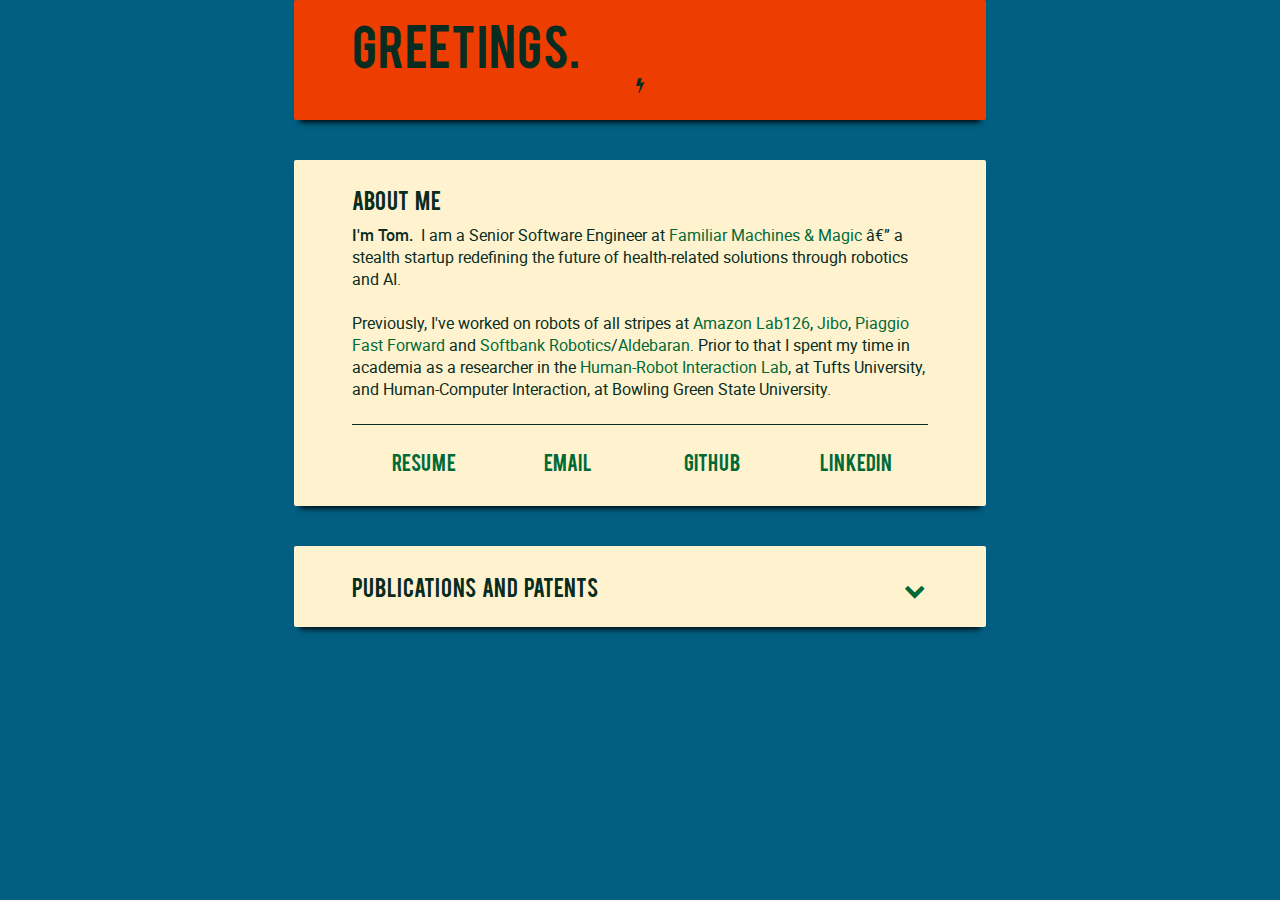
<file: index.html>
<!DOCTYPE html PUBLIC "-//W3C//DTD XHTML 1.0 Transitional//EN" "http://www.w3.org/TR/xhtml1/DTD/xhtml1-transitional.dtd"> 

<html xmlns="http://www.w3.org/1999/xhtml"> 
  <head> 	
    <link rel="SHORTCUT ICON" href="tjd.ico"/> 
    <meta name="description" content="I'm Tom Donahue, Character AI Lead at NTT Disruption."/>
    <meta name="keywords" content="thomas, tom, james, donahue, thomas j donahue,
          software engineer, aldebaran, softbank robotics, jibo, PFF, piaggio fast forward, gita, ntt, ntt disruption, 
          amazon, lab 126, astro, familiar machines, familiar machines and magic,
          tufts, computer science, cognitive science, robot, robotics, hri, human robot interaction, natural language
          interfaces, NLP, NLU, NLG, dialogs,
          bowling green, BGSU, hci, human computer interaction, TUI, tangible, accessibility, science, computer, research"/>
    <meta http-equiv="Content-Type" content="text/html; charset=iso-8859-1" />
    <meta name=viewport content='width=700'>
    <title>greetings.</title> 
    <script src="lib/jquery-1.11.1.min.js" type="text/javascript"></script>
    <link rel="stylesheet" href="./css/font-awesome.min.css">
    <link rel="stylesheet" type="text/css" href="./css/main.css" /> 
  </head> 
  <body> 
    <div class="content">
      <div class="card_container" id="greeting_c">
        <div class="greeting card shadow"> 
	  <div class="subgreet">
            Greetings.
          </div>
          <div class="details bolt">
            <i class="fa fa-flash fa-fw"></i>
          </div>
        </div>
      </div>
      <div class="card_container" id="about_c">
        <div class="about card shadow"> 
	  <div class="subtitle">
            about me
          </div>
          <div class="details">
            <span class="me">I'm Tom.</span>&nbsp; I am a Senior Software Engineer at <a href="https://www.familiarmachines.com/">Familiar Machines & Magic</a> — a stealth startup redefining the future of health-related solutions through robotics and AI.</br></br>
              
            Previously, I've worked on robots of all stripes at <a href="https://www.aboutamazon.com/news/devices/meet-astro-a-home-robot-unlike-any-other">Amazon Lab126</a>, 
            <a href="https://robotsguide.com/robots/jibo">Jibo</a>, 
            <a href="http://www.piaggiofastforward.com/">Piaggio Fast Forward</a> and
	          <a href="https://www.softbankrobotics.com/emea/en">Softbank Robotics</a>/<a href="https://www.aldebaran.com/en">Aldebaran</a>. Prior to that I spent my time in academia as a
            researcher in the <a href="http://hrilab.tufts.edu/">Human-Robot Interaction
            Lab</a>, at Tufts University, and Human-Computer
            Interaction, at Bowling Green State University.</br>
            
            <!-- <a href="https://donahut.github.io/blog"><span class="me">blog.</span></a></br> -->
            <hr/>
            
            <div class="med_container">
            <div class="medium btn">
	      <a href="https://github.com/donahut/resume/blob/master/donahue-resume.pdf?raw=true">resume</a>
            </div>
            <div class="medium btn">
	      <a href="mailto:donahut.se@gmail.com">email</a>
            </div>
            <div class="medium btn">
	      <a href="https://github.com/donahut">github</a>
            </div>
            <div class="medium btn">
	      <a href="http://www.linkedin.com/in/donahut">linkedin</a>
            </div>
            </div>
          </div>
        </div>
      </div>
     
      <div class="card_container" id="publications_c">
      <div class="pubs card shadow" id="publications">
        <div class="subtitle" id="pubs_sub">
          <div class="dyn_subtitle">
	    publications and patents
          </div>
          <div class="grow btn" id="show_pubs">
            <i id="pubs_toggle" class="fa fa-chevron-down fa-fw"></i>
          </div>
        </div>
        <div class="details" id="all_pubs" style="display:none">
          <div class="year">
            Patents
          </div>
          <div class="year">
            2018
          </div>
	  <div class="pub">
            <span class="pub_title">Embodied Dialog and Embodied Speech Authoring Tools For Use With An Expressive Social Robot</span></br>
            US20180133900A1. Jibo/NTT Disrupt. Boston, MA. US. <i>Patent Pending</i>
          </div>
          <div class="pub">
            <span class="pub_title">Maintaining Attention and Conveying Believability via Expression and Goal-Directed Behavior with a Social Robot</span></br>
            US20180229372A1. Jibo/NTT Disrupt. Boston, MA. US. <i>Patent Pending</i>
          </div>
          <div class="year">
            Publications
          </div>
          <div class="year">
            2015
          </div>
	  <div class="pub">
            <span class="pub_title">Investigating the Effects of Robot
            Affect and Embodiment on Attention and Natural Language of
            Human Teammates</span></br>
            Proceedings of Cognitive Infocommunications 2015
          </div>
          <div class="year">
            2014
          </div>
	  <div class="pub">
            <span class="pub_title">Investigating Human Perceptions
	    of Robot Capabilities in Remote Human-Robot Team
	    Tasks based on First-Person Robot Video Feeds</span></br>
            Proceedings of IROS 2014
          </div>
          <div class="year">
            2013
          </div>
          <div class="pub">
            <span class="pub_title">On Interface Closeness and Problem Solving</span></br>
            Proceedings of TEI 2013
          </div>
          <div class="year">
            2012
          </div>
          <div class="pub">
            <span class="pub_title">TangibleRubic: Leveraging Motor Learning for a Tangible
	    Password System</span></br>
	    Extended Abstracts of CHI 2012
	  </div>
          <div class="year">
            2011
          </div>
          <div class="pub">
	    <span class="pub_title">Access-a-Wow: Building an Enhanced World of Warcraft
	      UI for Persons with Low Visual Acuity</span></br>
            Proceedings of HCII 2011
          </div>
          <div class="year">
            <a href="./bibs.html"><i class="fa fa-book fa-lg fa-fw"></i>Bibtex</a>
          </div>
          </br
        </div>
      </div>
      </div>
    </div>
    <div class="footer">&nbsp;</div>
    <script type="text/javascript">
     $(document).ready(function () {
       $('#show_pubs').click(function(e) {
         e.preventDefault();
         if ($('#all_pubs').css('display') == 'none') {
           $('#pubs_sub').css('padding-bottom', '20px');
           $('#all_pubs').show();
           $('#pubs_toggle').removeClass("fa-chevron-down").addClass("fa-chevron-up");
         }
         else {
           $('#all_pubs').hide();
           $('#pubs_sub').css('padding-bottom', '10px');
           $('#pubs_toggle').removeClass("fa-chevron-up").addClass("fa-chevron-down");
         }
       });
     });
    </script>
  </body>
</html>
</file>
<file: css/main.css>
* { margin: 0 auto; }

:root {
  --background-bg: #025F82;
    
  --header-bg: #ED3D00;
  --bolt: #092C21;

  --card-bg: #fff3cf;  
  --title: #092C21;
  --text: #092C21;
  --pub-title: #992700;

  --link: #006A37;
  --link-visited: #006A37;
  --link-hover: #007E41;
}

body {
    background-color: var(--background-bg);
    color: var(--background-bg);
}

hr { display: block; height: 1px;
    border: 0; border-top: 1px solid var(--text);
    margin: 24px 0; padding: 0; }

@font-face {
    font-family: 'bebas';
    src: url('../fonts/BEBAS___-webfont.eot');
    src: url('../fonts/BEBAS___-webfont.eot?#iefix') format('embedded-opentype'),
         url('../fonts/BEBAS___-webfont.woff') format('woff'),
         url('../fonts/BEBAS___-webfont.ttf') format('truetype'),
         url('../fonts/BEBAS___-webfont.svg#bebasregular') format('svg');
    font-weight: normal;
    font-style: normal;
}

@font-face {
    font-family: 'robotoregular';
    src: url('../fonts/roboto-regular-webfont.eot');
    src: url('../fonts/roboto-regular-webfont.eot?#iefix') format('embedded-opentype'),
         url('../fonts/roboto-regular-webfont.woff2') format('woff2'),
         url('../fonts/roboto-regular-webfont.woff') format('woff'),
         url('../fonts/roboto-regular-webfont.ttf') format('truetype'),
         url('../fonts/roboto-regular-webfont.svg#robotoregular') format('svg');
    font-weight: normal;
    font-style: normal;
}

@font-face {
    font-family: 'robotoitalic';
    src: url('../fonts/roboto-italic-webfont.eot');
    src: url('../fonts/roboto-italic-webfont.eot?#iefix') format('embedded-opentype'),
         url('../fonts/roboto-italic-webfont.woff2') format('woff2'),
         url('../fonts/roboto-italic-webfont.woff') format('woff'),
         url('../fonts/roboto-italic-webfont.ttf') format('truetype'),
         url('../fonts/roboto-italic-webfont.svg#robotoitalic') format('svg');
    font-weight: normal;
    font-style: normal;
}

@font-face {
    font-family: 'robotomedium';
    src: url('../fonts/roboto-medium-webfont.eot');
    src: url('../fonts/roboto-medium-webfont.eot?#iefix') format('embedded-opentype'),
         url('../fonts/roboto-medium-webfont.woff2') format('woff2'),
         url('../fonts/roboto-medium-webfont.woff') format('woff'),
         url('../fonts/roboto-medium-webfont.ttf') format('truetype'),
         url('../fonts/roboto-medium-webfont.svg#robotomedium') format('svg');
    font-weight: normal;
    font-style: normal;
}

.shadow {
    -webkit-box-shadow: 0 8px 6px -6px #000;
    -moz-box-shadow: 0 8px 6px -6px #000;
    box-shadow: 0 8px 6px -6px black;
}

.card {
    -moz-border-radius: 2px;
    -webkit-border-radius: 2px;
    border-radius: 2px;
    padding: 2%;
    background-color: var(--card-bg);
}

.card_container{
    width: 100%;
}

.header {
    width: 100%;
    text-align: center;
}

.header_card {
    -moz-border-radius-topleft: 0;
    -moz-border-radius-topright: 0;
    -moz-border-radius-bottomright: 2px;
    -moz-border-radius-bottomleft: 2px;    
    -webkit-border-top-left-radius: 0;
    -webkit-border-top-right-radius: 0;
    -webkit-border-bottom-right-radius: 2px;
    -webkit-border-bottom-left-radius: 2px;
}

.greeting {
    display: inline-block;
    background-color: var(--header-bg);
    font-family: 'bebas', Arial, sans-serif;
    padding-top: 30px;
    width: 50%;
    min-width: 500px;
    max-width: 700px;
}

.subgreet {
    font-family: 'bebas', Arial, sans-serif;
    color: var(--title);
    width: 90%;
    font-size: 36pt;
    text-align: left;
    word-spacing: 4px;
}

.bolt {
    text-align: center;
    color: var(--bolt);
}

.content {
    text-align: center;
    width: 100%;
    margin: 0 auto;
}

.about { 
    display: inline-block;
    text-align: left;
    background-color: var(--card-bg);
    color: var(--text);
    font-family: 'robotoregular', Arial, sans-serif;
    margin-top: 40px;
    width: 50%;
    min-width: 500px;
    max-width: 700px;
}

.details {
    font-size: 12pt;
    width: 90%;
}

.pubs {
    display: inline-block;
    margin-top: 40px;
    background-color: var(--card-bg);
    color: var(--text);
    font-family: 'robotoregular', Arial, sans-serif;
    width: 50%;
    min-width: 500px;
    max-width: 700px;
}

.footer {
    float: left;
    height: 60px;
    width: 100%;
}

.subtitle {
    font-family: 'bebas', Arial, sans-serif;
    color: var(--title);
    width: 90%;
    font-size: 16pt;
    text-align: left;
    padding-top: 8px;
    padding-bottom: 10px;
    word-spacing: 4px;
}

.dyn_subtitle {
    float: left;
}

.grow {
    text-align: right;
    float: right;
}

.year {
    color: var(--title);
    padding-top: 30px;
    font-size: 12pt;
    text-align: left;
    font-family: 'bebas';
}

.med_container {
    display: inline-block;
    height: 50%;
    width: 100%;
    margin: 1% 0;
}

.medium {
    color: var(--title);
    float: left;
    width: 25%;
    font-size: 14pt;
    text-align: center;
    font-family: 'bebas';
}

.pub {
    padding-top: 10px;
    text-align: left;
    font-size: 12pt;
}

.me {
    /* text-shadow: 1px 0px #F2EE00; */
    font-family: 'robotomedium';
}

.pub_title {
    color: var(--pub-title);
    font-family: 'robotoitalic';
}

A:link { 
    COLOR: var(--link); 
    TEXT-DECORATION: none; 
    font-weight: strong
}

A:visited { 
    COLOR: var(--link-visited); 
    TEXT-DECORATION: none; 
    font-weight: normal 
}

A:hover { 
    COLOR: var(--link-hover); 
    TEXT-DECORATION: none; 
    font-weight: none 
}

.btn {
    cursor: pointer;
    color: var(--link); 
}

.btn:link { 
    COLOR: var(--link); 
    TEXT-DECORATION: none; 
    font-weight: strong
}

.btn:visited { 
    COLOR: var(--link-visited); 
    TEXT-DECORATION: none; 
    font-weight: normal 
}

.btn:hover { 
    COLOR: var(--link-hover); 
    TEXT-DECORATION: none; 
    font-weight: none 
}
</file>
